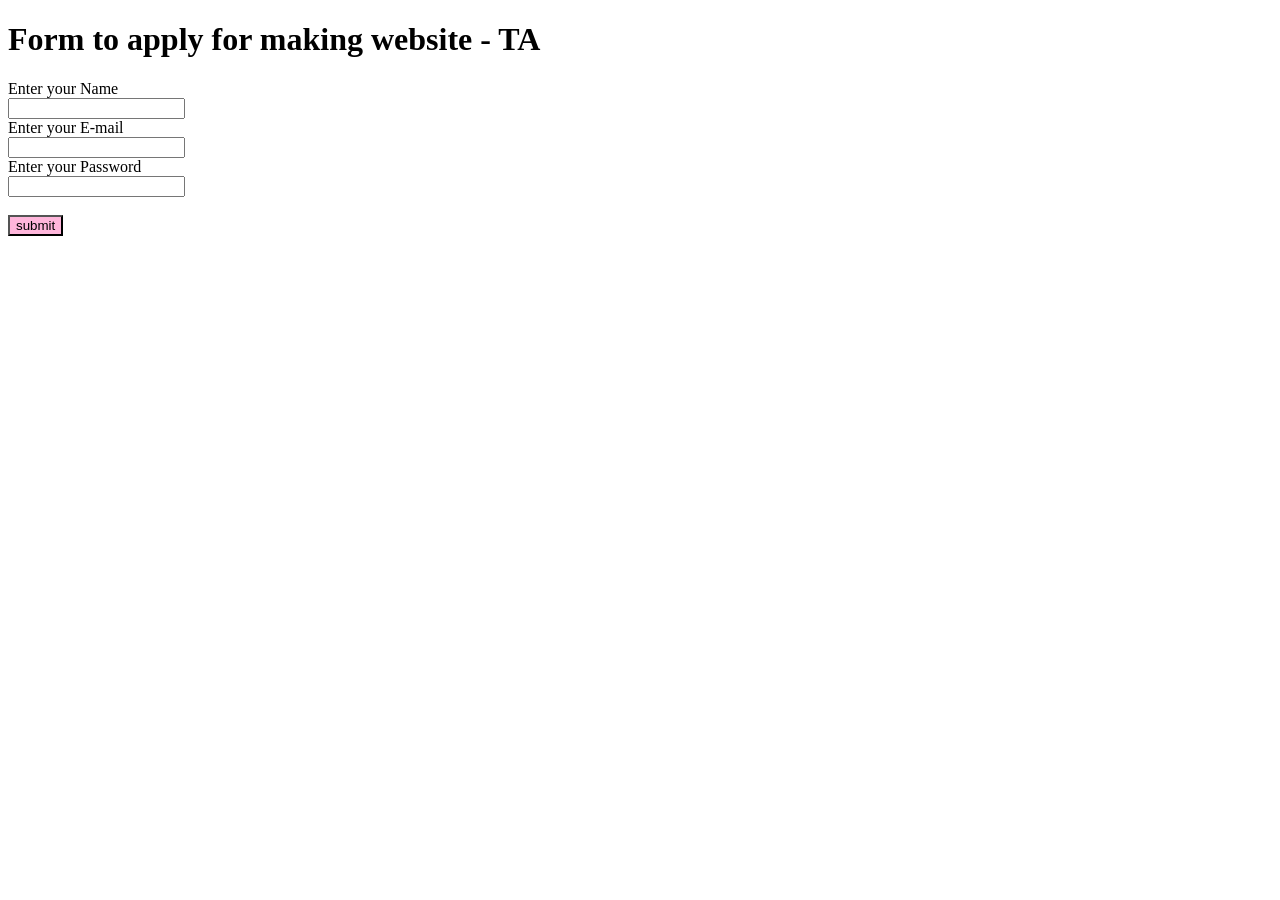
<file: Day02/index.html>
<!DOCTYPE html>
<html lang="en">
<head>
    <meta charset="UTF-8">
    <meta name="viewport" content="width=device-width, initial-scale=1.0">
    <title>A webpage that contains user information</title>
    <link rel="stylesheet" href="style.css">
</head>
<body>
    <h1>Form to apply for making website - TA</h1>
   <form action="post">

    <div>
        <label for="username">Enter your Name</label>
        <br>
        <input type="text" name="username">
        <br>
        <label for="Email">Enter your E-mail</label>
        <br>
        <input type="text" Email="email id">
         <br>
        <label for="Password">Enter your Password</label>
        <br>
        <input type="text" password="password">
        <br>
        <br>
        <button id="Anshika">submit</button>
        
    
</body>
</html>
</file>
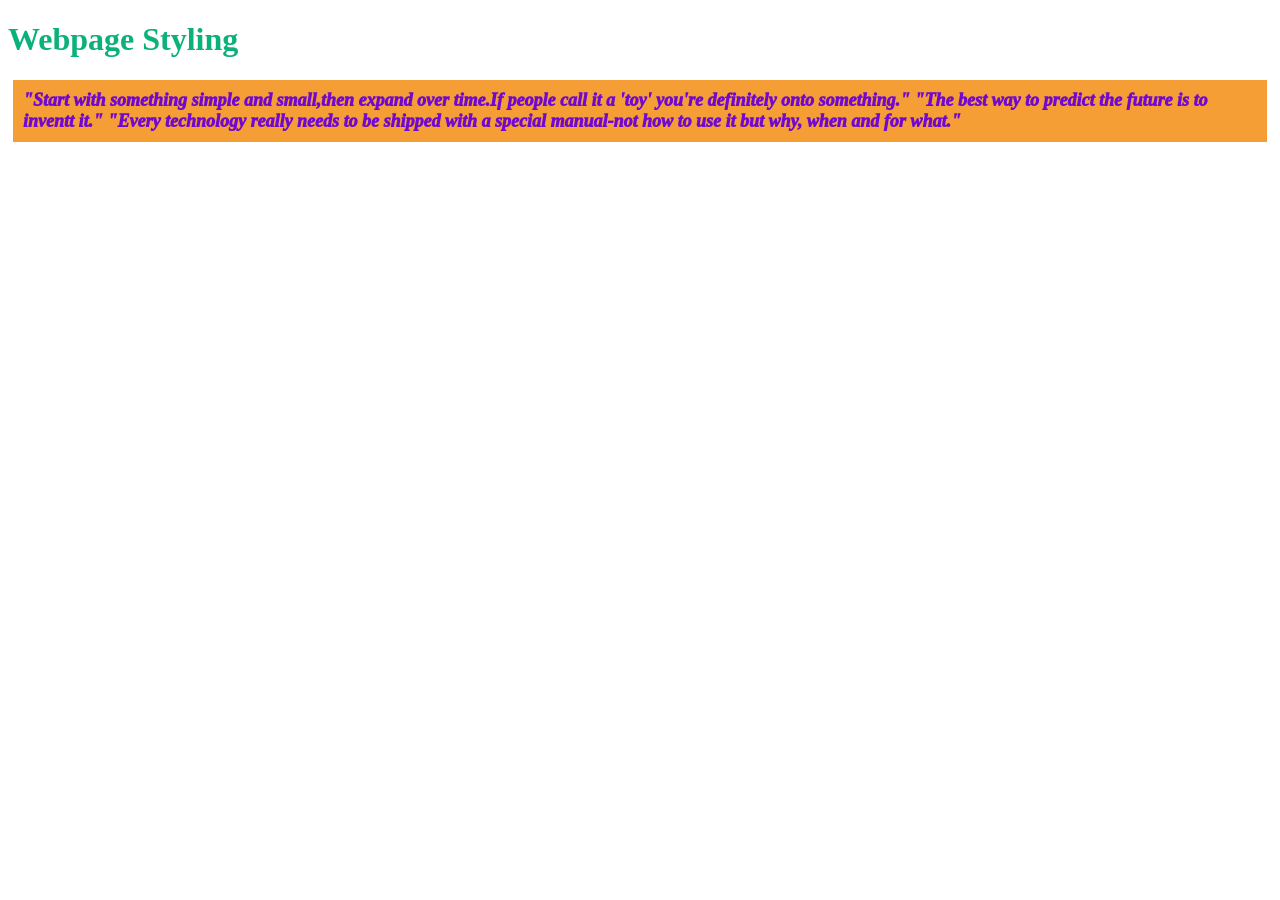
<file: Day03/Taskweb3/index.html>
<!DOCTYPE html>
<html lang="en">
<head>
    <meta charset="UTF-8">
    <meta name="viewport" content="width=device-width, initial-scale=1.0">
    <title>Stylings</title>
    <link rel="stylesheet" href="style.css">
</head>
<body>
    <h1 id="website">Webpage Styling</h1>
    <p>"Start with something simple and small,then expand over time.If people call it a 
        'toy' you're definitely onto something."
        "The best way to predict the future is to  inventt it."
        "Every technology really needs to be shipped with a special manual-not how to use it but why, when and for what."
    </p>
</body>
</html>
</file>
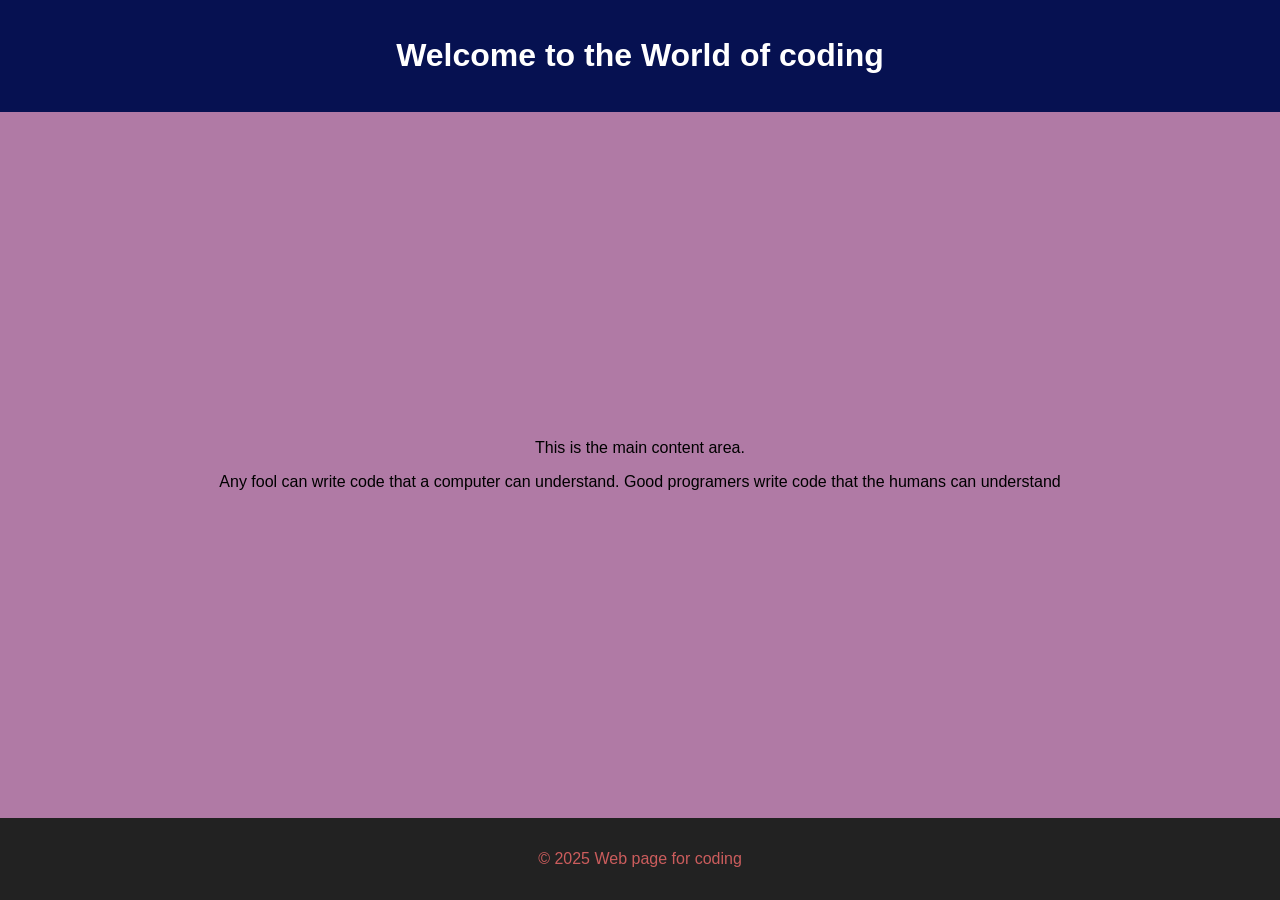
<file: Day04/Task4/index.html>
<!DOCTYPE html>
<html lang="en">
<head>
    <meta charset="UTF-8">
    <meta name="viewport" content="width=device-width, initial-scale=1.0">
    <title>Flexbox Layout Webpage</title>
    <link rel="stylesheet" href="style.css">
</head>
<body>
    <header>
        <h1>Welcome to the World of coding</h1>
    </header>
    <main>
        <div class="Flexbox">
            <p>This is the main content area.</p>
            <p>Any fool can write code that a computer can understand.
                Good programers write code that the humans can understand</p>
        </div>
    </main>
    <footer>
        <p>&copy; 2025 Web page for coding </p>
    </footer>
</body>
</html>
</file>
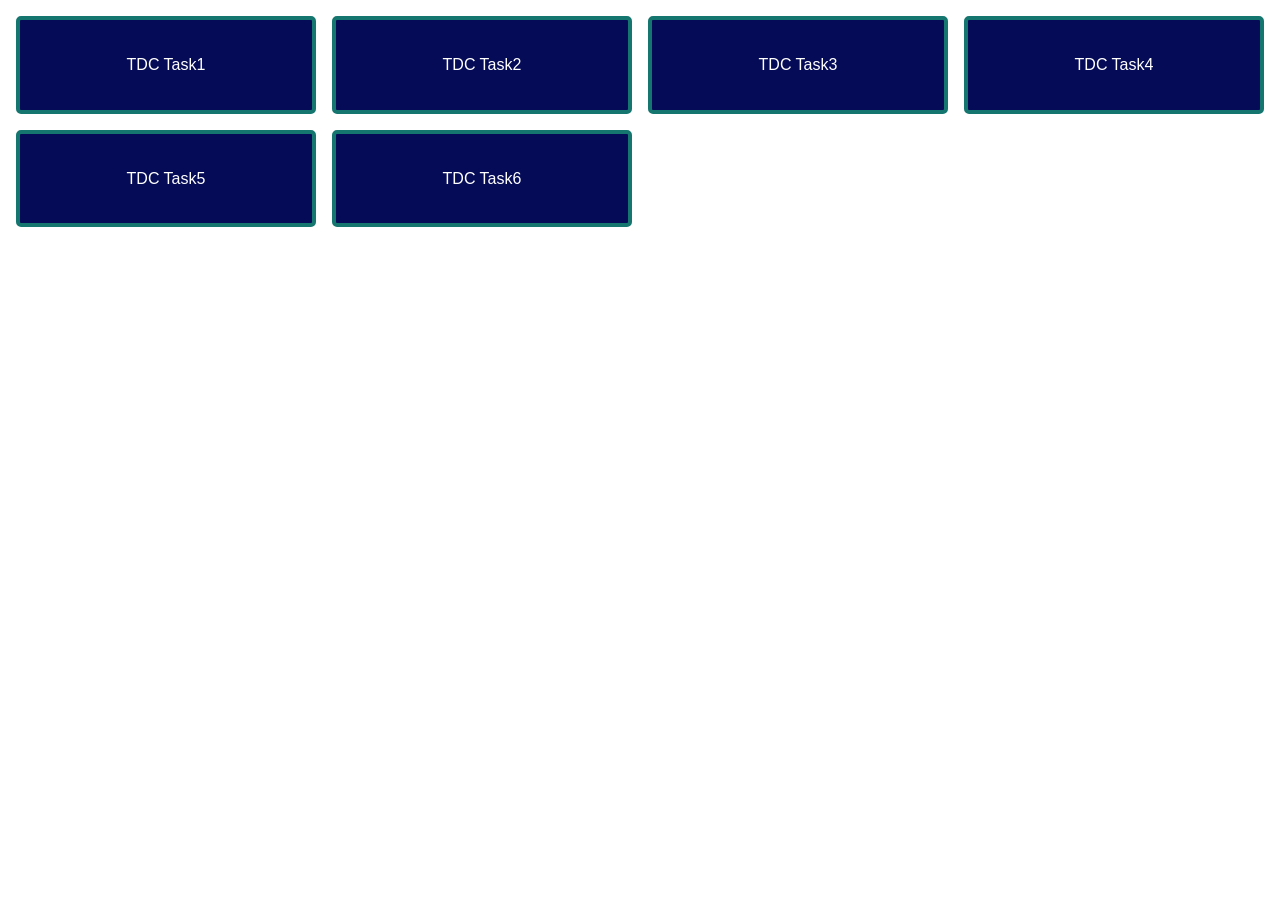
<file: Day05/Task5/index.html>
<!DOCTYPE html>
<html lang="en">
<head>
    <meta charset="UTF-8">
    <meta name="viewport" content="width=device-width, initial-scale=1.0">
    <title>Responsive Webpage Layout</title>
    <style>
        /* General Reset */
        * {
            margin: 0;
            padding: 0;
            box-sizing: border-box;
        }

        body {
            font-family: Arial, sans-serif;
            line-height: 1.6;
        }

        .Webpage {
            display: grid;
            gap: 1rem;
            padding: 1rem;
        }

        /* Default Grid Layout for Larger Screens */
        .Webpage{
            grid-template-columns: repeat(4, 1fr);
            
        }

        .Code {
            background-color: #050b56;
            color: white;
            padding: 2rem;
            text-align: center;
            border-radius: 5px;
            border: 4px solid rgb(21, 118, 112);
        }

        /* Responsive Design */
        @media (max-width: 1024px) {
            .Webpage {
                grid-template-columns: repeat(3, 1fr);
            }
        }

        @media (max-width: 580px) {
            .Webpage {
                grid-template-columns: repeat(2, 1fr);
            }
        }

        @media (max-width: 380px) {
            .Webpage {
                grid-template-columns: 1fr;
            }
        }
    </style>
</head>
<body>
    <div class="Webpage">
        <div class="Code">TDC Task1</div>
        <div class="Code">TDC Task2</div>
        <div class="Code">TDC Task3</div>
        <div class="Code">TDC Task4</div>
        <div class="Code">TDC Task5</div>
        <div class="Code">TDC Task6</div>
    </div>
</body>
</html>
</file>
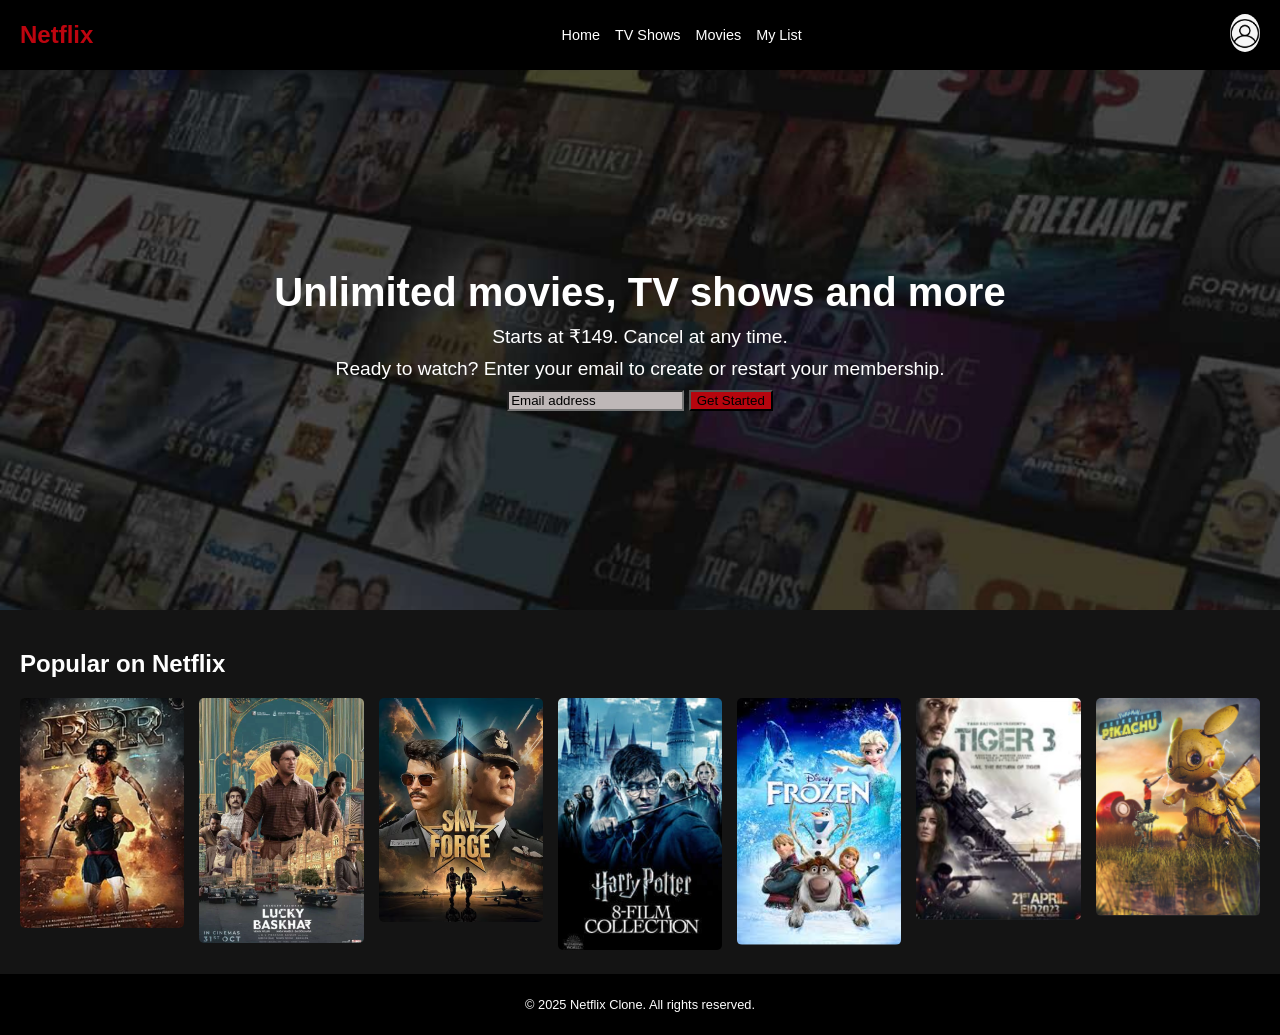
<file: Review/Netflixclone/index.html>
<!DOCTYPE html>
<html lang="en">
<head>
  <meta charset="UTF-8">
  <meta name="viewport" content="width=device-width, initial-scale=1.0">
  <title>Netflix Clone</title>
  <link rel="stylesheet" href="style.css">
</head>
<body>
  <header class="navbar">
    <div class="logo">Netflix</div>
    <nav>
      <ul class="nav-links">
        <li><a href="#">Home</a></li>
        <li><a href="#">TV Shows</a></li>
        <li><a href="#">Movies</a></li>
        <li><a href="#">My List</a></li>
      </ul>
    </nav>
    <div class="profile">
      <img src="account.png" alt="Profile">
    </div>
  </header>
  
  <section class="hero">
    <div class="overlay"></div>
    <div class="hero-content">
      <h1>Unlimited movies, TV shows and more</h1>
      <p>Starts at ₹149. Cancel at any time.</p>
      <p>Ready to watch? Enter your email to create or restart your membership.</p>
      <div class="email-form">
        <input type="email" placeholder="Email address">
        <button>Get Started</button>
      </div>
    </div>
  </section>


  <section class="content">
    <h2>Popular on Netflix</h2>
    <div class="movie-grid">
      <div class="movie-card"><img src="movie1.png" alt="Movie 1"></div>
      <div class="movie-card"><img src="movie2.png" alt="Movie 2"></div>
      <div class="movie-card"><img src="movie3.png" alt="Movie 3"></div>
      <div class="movie-card"><img src="movie4.png" alt="Movie 4"></div>
      <div class="movie-card"><img src="movie5.png" alt="Movie 5"></div>
      <div class="movie-card"><img src="movie7.png" alt="Movie 6"></div>
      <div class="movie-card"><img src="movie6.png" alt="Movie 7"></div>
    </div>
  </section>

  <footer class="footer">
    <p>&copy; 2025 Netflix Clone. All rights reserved.</p>
  </footer>
</body>
</html>
</file>
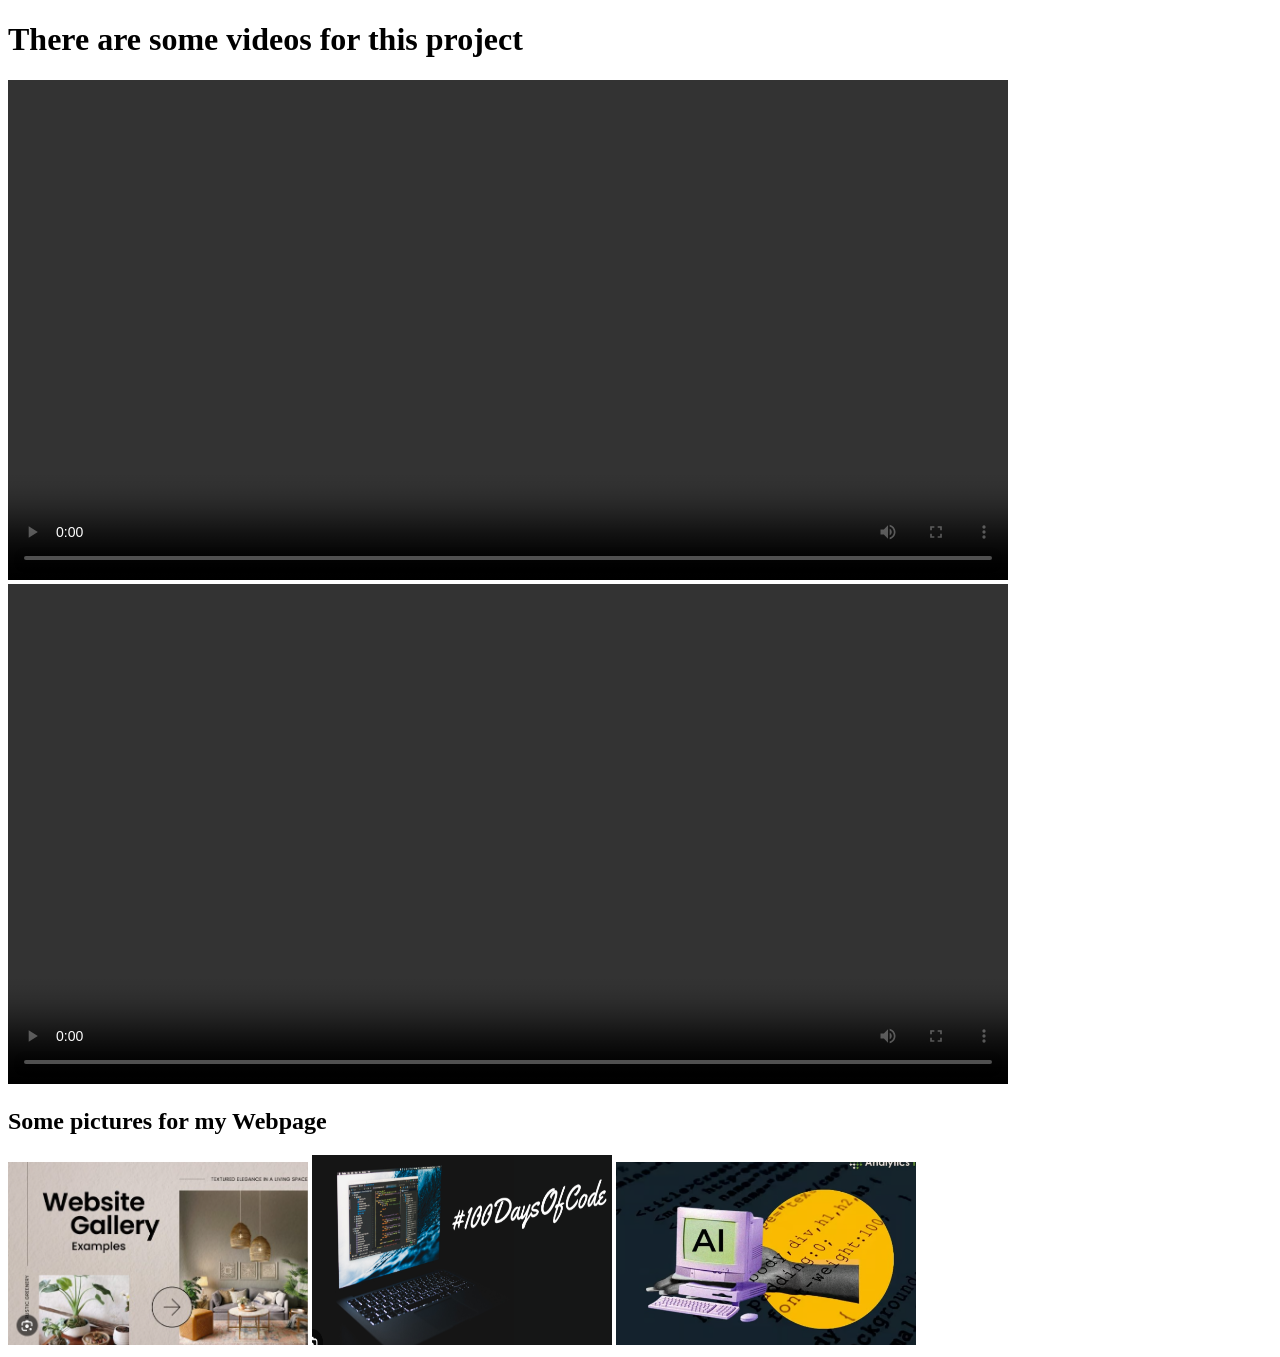
<file: Exercisestask/WebDevExercises/Exercise1/index.html>
<!DOCTYPE html>
<html lang="en">
<head>
    <meta charset="UTF-8">
    <meta name="viewport" content="width=device-width, initial-scale=1.0">
    <title>Exercise1</title>
</head>
<body>
    <h1>There are some videos for this project </h1>
    <div>
        <video  height="500" src="video.png.mp4" controls></video>
        <video height="500" src="video2.png.mp4" controls></video>
    </div>
    <h2>Some pictures for my Webpage</h2>
    <div>
    <img width="300" src="imageweb.png" alt="">
    <img width="300" height="190" src="codingphoto4.png" alt="">
    <img  width="300" src="codingphoto2.png" alt="">
</div>
</body>
</html>
</file>
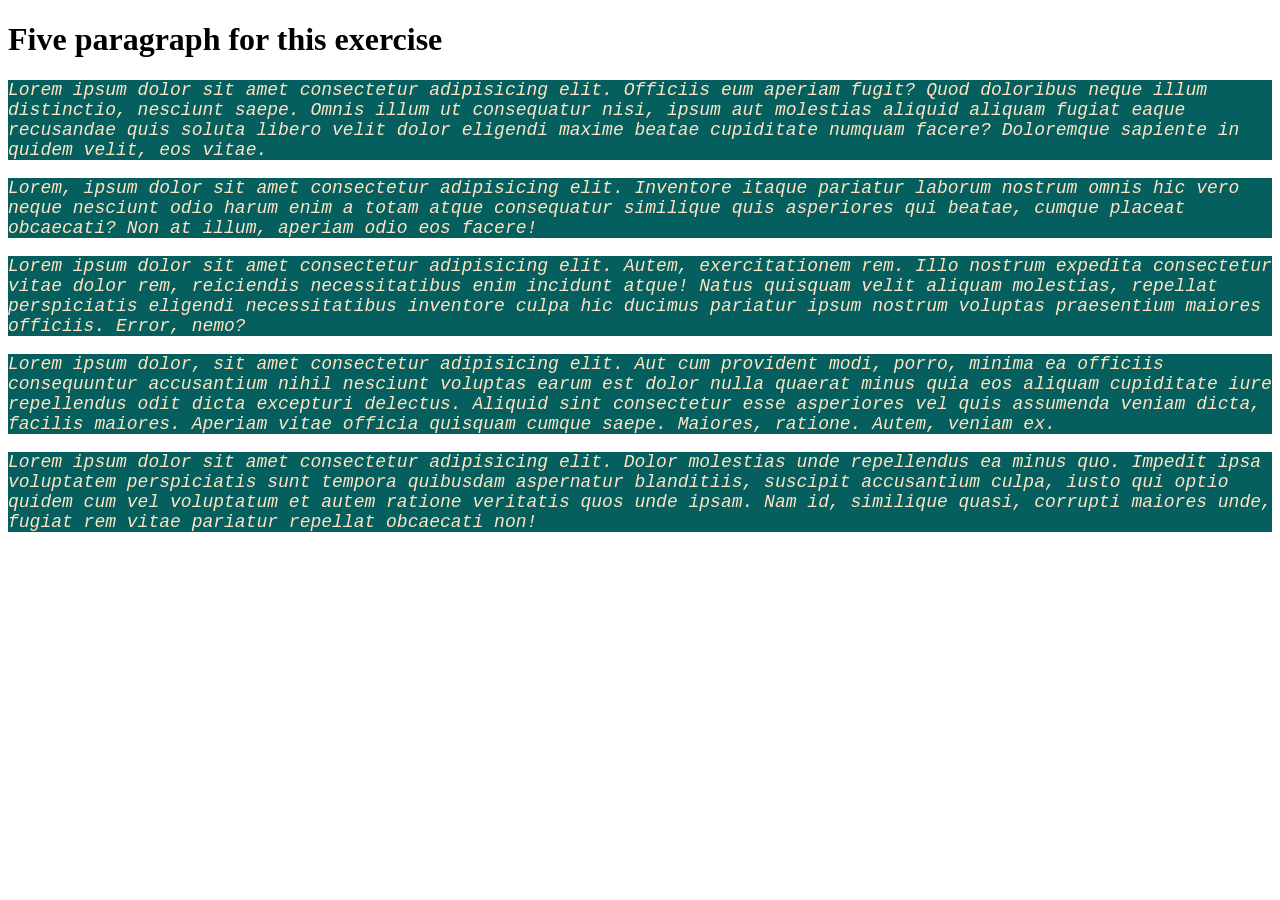
<file: Exercisestask/WebDevExercises/Exercise2/index.html>
<!DOCTYPE html>
<html lang="en">
<head>
    <meta charset="UTF-8">
    <meta name="viewport" content="width=device-width, initial-scale=1.0">
    <title>Exercise2</title>
    <link rel="stylesheet" href="style.css">
</head>
<body>
    <h1>Five paragraph for this exercise</h1>
    <div>
        <div class="p1">
        <p>Lorem ipsum dolor sit amet consectetur adipisicing elit. Officiis eum aperiam fugit?
          Quod doloribus neque illum distinctio, nesciunt saepe. Omnis illum ut consequatur nisi,
          ipsum aut molestias aliquid aliquam fugiat eaque recusandae quis soluta libero velit dolor
         eligendi maxime beatae cupiditate numquam facere? Doloremque sapiente in quidem velit, eos vitae.
        </p>
</div>
</div>
<div>
        <p>Lorem, ipsum dolor sit amet consectetur adipisicing elit.
             Inventore itaque pariatur laborum nostrum omnis hic vero 
             neque nesciunt odio harum enim a totam atque consequatur 
             similique quis asperiores qui beatae, cumque placeat obcaecati?
              Non at illum, aperiam odio eos facere!
        </p>
    </div>
<div>
            <p>Lorem ipsum dolor sit amet consectetur adipisicing elit.
             Autem, exercitationem rem. Illo nostrum expedita consectetur
             vitae dolor rem, reiciendis necessitatibus enim incidunt atque!
             Natus quisquam velit aliquam molestias, repellat perspiciatis 
             eligendi necessitatibus inventore culpa hic ducimus pariatur 
             ipsum nostrum voluptas praesentium maiores officiis. Error, nemo?
            </p>
        </div>

    <div>
            <p>Lorem ipsum dolor, sit amet consectetur adipisicing elit. Aut cum provident modi,
                 porro, minima ea officiis consequuntur accusantium nihil nesciunt voluptas earum 
                 est dolor nulla quaerat minus quia eos aliquam cupiditate iure repellendus odit 
                 dicta excepturi delectus. Aliquid sint consectetur esse asperiores vel quis 
                 assumenda veniam dicta, facilis maiores. Aperiam vitae officia quisquam cumque saepe.
                  Maiores, ratione. Autem, veniam ex.
            </p>
        </div>

    <div>
                <p>Lorem ipsum dolor sit amet consectetur adipisicing elit.
                     Dolor molestias unde repellendus ea minus quo. Impedit
                    ipsa voluptatem perspiciatis sunt tempora quibusdam 
                    aspernatur blanditiis, suscipit accusantium culpa, 
                    iusto qui optio quidem cum vel voluptatum et autem 
                    ratione veritatis quos unde ipsam. Nam id, similique quasi,
                    corrupti maiores unde, fugiat rem vitae pariatur repellat obcaecati non!
                </p>
    </div>
</body>
</html>
</file>
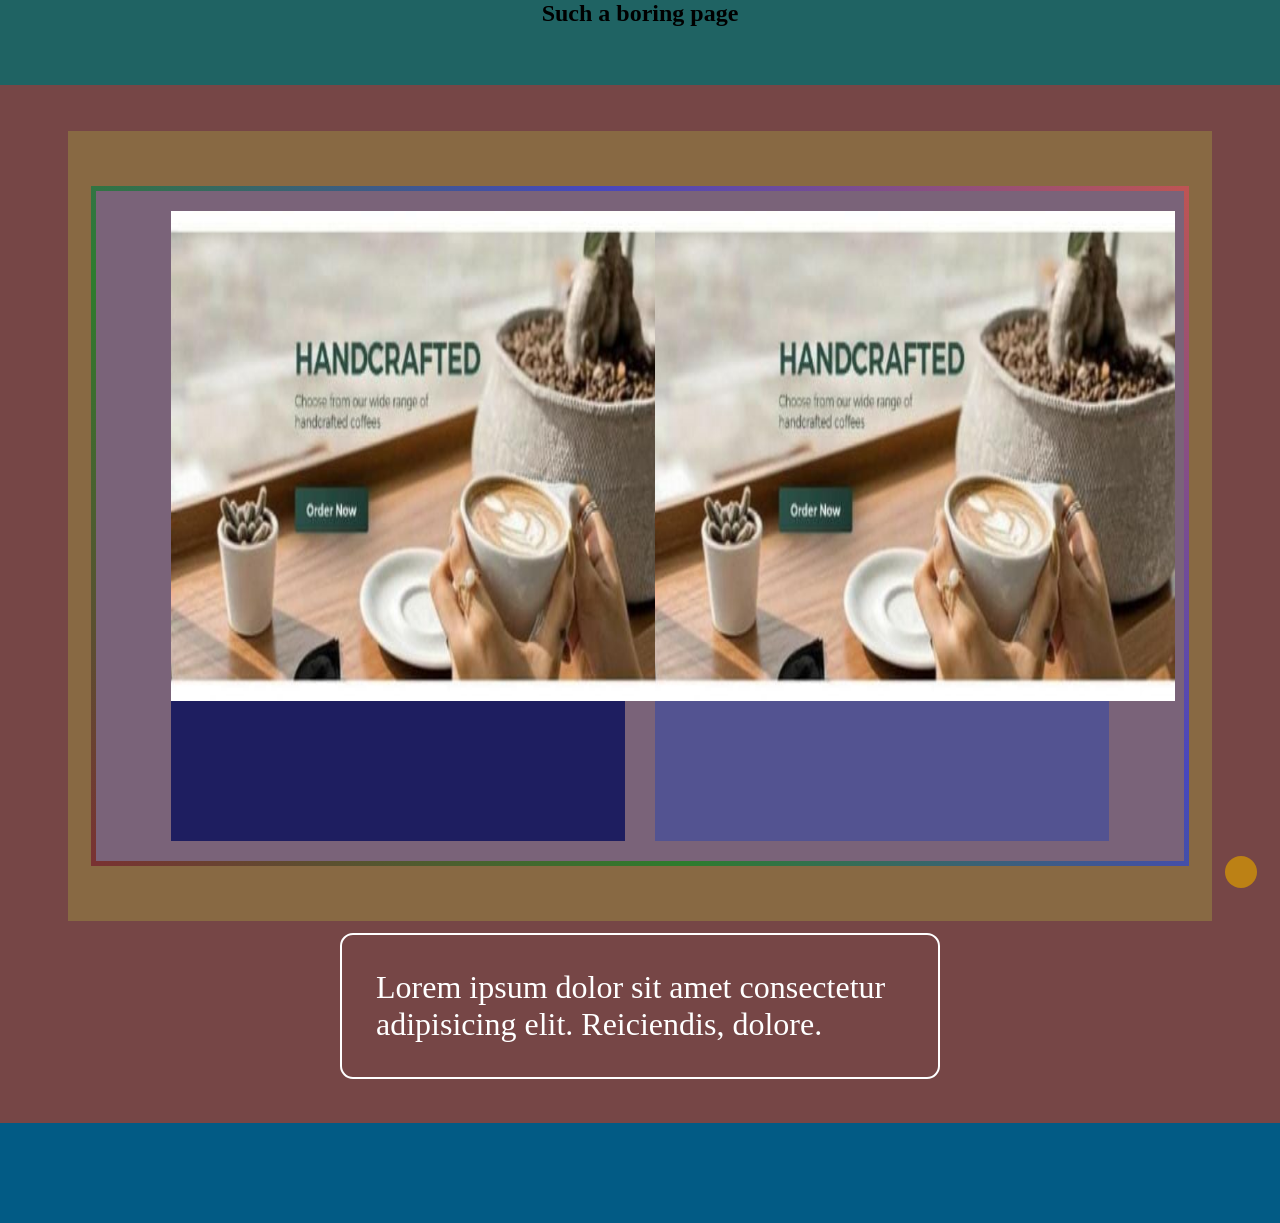
<file: Exercisestask/WebDevExercises/Exercise5/index.html>
<!DOCTYPE html>
<html lang="en">
<head>
    <meta charset="UTF-8">
    <meta name="viewport" content="width=device-width, initial-scale=1.0">
    <title>Exercise5</title>
    <style>
        *{
            margin: 0;
            padding: 0;
        }
        header{
            position: sticky;
            top: 0;
        }
        nav{
            background-color: rgb(31, 99, 99);
            height: 85px;
            
        }
        main{
            background-color: rgb(118, 70, 70);
            color: white;
            padding: 34px;
        }
        .container{
            background-color: rgb(136, 105, 67);
            margin: 12px 34px;
            text-align: center;
            padding: 55px 23px;
            .animated-border {
  padding: 20px 40px;
  font-size: 1.5rem;
  color: #fff;
  text-align: center;
  background: #7a6379;
  border: 5px solid transparent;
  border-image: linear-gradient(45deg, #793232, #2d7c2d, #4747be, #be5454);
  border-image-slice: 1;
  animation: borderAnimation 3s linear infinite;
}

@keyframes borderAnimation {
  0% {
    border-image-source: linear-gradient(45deg, #ff0000, #00ff00, #0000ff, #ff0000);
  }
  100% {
    border-image-source: linear-gradient(405deg, #ff0000, #00ff00, #0000ff, #ff0000);
  }
}
        }

        .box1{
            background-color: rgb(30, 30, 96);
            height: 70vh;
            width: 45%;
            display: inline-block;
            margin: 0 12px;
        }

        .box2{
            background-color: rgb(83, 83, 145);
            height: 70vh;
            width: 45%;
            display: inline-block;
            margin: 0 12px;
        }
        .text-box{
            padding: 34px;
            border: 2px solid  white;
            margin: 10px 34vh;
            font-size: 2em;
            border-radius: 13px;
        }
        footer{
            height: 100px;
            background-color: rgb(2, 91, 133);
        }

        .circle{
            height: 32px;
            width: 32px;
            background: rgb(188, 129, 21);
            position: fixed;
            bottom: 12px;
            right: 23px;
            border-radius: 60px;
        }
        .heading{
            text-align: center;
            font-weight: bolder;
        }
    </style>
</head>
<body>
    <header>
        <nav>
        <h1 class="heading">Such a boring page</h1>
        </nav>
    </header>

    <main>
        <div class="container">
            <div class="animated-border">

            <div class="box1">
                

                <img width="520px" height="490" src="photo1.png.jpg" alt="">
            </div>
            <div class="box2">
                <img width="520px" height="490" src="photo1.png.jpg" alt="">
            </div>
</div>
        </div>

        <div class="text-box">
        <p>Lorem ipsum dolor sit amet consectetur adipisicing elit. Reiciendis, dolore.
        </p>
    </div>

    <div class="circle"></div>
    </main>
     
    <footer>

    </footer>
</body>
</html>
</file>
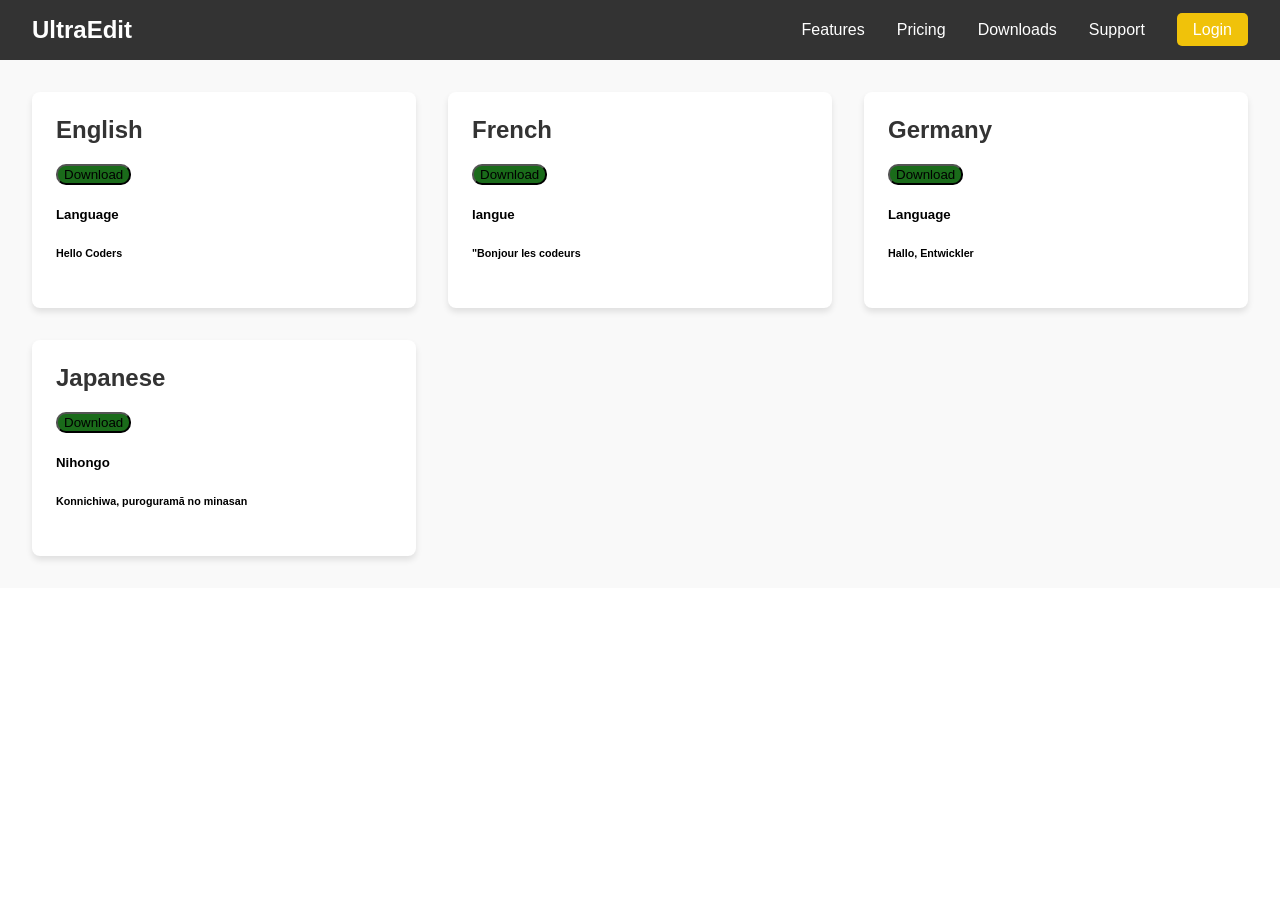
<file: Exercisestask/WebDevExercises/Exercise7/index.html>
<!DOCTYPE html>
<html lang="en">
<head>
  <meta charset="UTF-8">
  <meta name="viewport" content="width=device-width, initial-scale=1.0">
  <title>UltraEdit Grid Layout</title>
  <link rel="stylesheet" href="style.css">
</head>
<body>
  <header>
    <nav class="navbar">
      <div class="logo">
        <a href="#">UltraEdit</a>
      </div>
      <ul class="nav-links">
        <li><a href="#Feature">Features</a></li>
        <li><a href="#Pricing">Pricing</a></li>
        <li><a href="#downloads">Downloads</a></li>
        <li><a href="#support">Support</a></li>
        <li><a href="#login" class="login-btn">Login</a></li>
      </ul>
      <div class="hamburger">
        <span></span>
        <span></span>
        <span></span>
      </div>
    </nav>
  </header>

  <main class="grid-container">
    <section class="English">
      <h2>English</h2>
      <button>Download</button>
      <h5>Language</h5>
      <h6>Hello Coders</h6>
    </section>
    <section class="French">
      <h2>French</h2>
      <button>Download</button>
      <h5>langue</h5>
      <h6>"Bonjour les codeurs</h6>
   
    </section>
    <section class="Germany">
      <h2>Germany</h2>
      <button>Download</button>
      <h5>Language</h5>
      <h6>Hallo, Entwickler</h6>
   
    </section>
    <section class="Japanese">
      <h2>Japanese</h2>
      <button>Download</button>  
      <h5>Nihongo</h5>
      <h6>Konnichiwa, puroguramā no minasan</h6>
    </section>
  </main>
</body>
</html>
</file>
<file: Day02/style.css>
#Anshika {
    background-color: rgb(255, 182, 219);
}
</file>
<file: Day03/Taskweb3/style.css>
#website{
    color: rgb(11, 177, 122);
    font-size: xx-large;
}

p{
    color: rgb(112, 8, 209);
    background-color: rgb(244, 158, 53);
    font-style: oblique;
    padding: 10px;
    margin: 5px;
    font-size: large;
    font-weight: 1000;
}
</file>
<file: Day04/Task4/style.css>
/* Reset and basic styles */
body {
    margin: 0;
    font-family: Arial, sans-serif;
    display: flex;
    flex-direction: column;
    height: 100vh;
}

/* Header styles */
header {
    background-color: #061151;
    color: white;
    padding: 1rem;
    text-align: center;
}

/* Main content styles */
main {
    flex: 1;
    display: flex;
    justify-content: center;
    align-items: center;
    background-color: #b07aa5;
}

/* Footer styles */
footer {
    background-color: #222;
    color: rgb(204, 93, 93);
    text-align: center;
    padding: 1rem;
}

/* Content alignment */
.Flexbox {
    text-align: center;
}
</file>
<file: Review/Netflixclone/style.css>
/* styles.css */

body {
    margin: 0;
    font-family: Arial, sans-serif;
    background-color: #141414;
    color: #fff;
  }
  
  .navbar {
    display: flex;
    justify-content: space-between;
    align-items: center;
    padding: 10px 20px;
    background-color: #000;
  }
  
  .navbar .logo {
    font-size: 1.5rem;
    font-weight: bold;
    color: #bd050f;
  }
  
  .nav-links {
    list-style: none;
    display: flex;
    gap: 15px;
  }
  
  .nav-links a {
    text-decoration: none;
    color: #fff;
    font-size: 0.9rem;
  }
  
  .profile img {
    width: 30px;
    border-radius: 50%;

  }
  
  .hero {
    position: relative;
    text-align: center;
    height: 60vh;
    display: flex;
    justify-content: center;
    align-items: center;


    background-image: url('backimage.png.jpg'); /* Path to your image */
  background-size: cover;
  background-position: center;
  background-repeat: no-repeat;


  }
  .email-form button{
    background-color: #b6050e;
  }
  .email-form input{
    background-color: rgb(190, 183, 183);
    color: black;
  }
  .email-form ::placeholder{
    color: #000;
  }
  
  .hero-text {
    background-color: rgba(0, 0, 0, 0.6);
    padding: 20px;
    border-radius: 10px;
  }
  
  .hero h1 {
    font-size: 2.5rem;
    margin: 0;
  }
  
  .hero p {
    font-size: 1.2rem;
    margin: 10px 0;
  }
  
  .hero .cta {
    padding: 10px 20px;
    font-size: 1rem;
    color: #fff;
    background-color: #e50914;
    border: none;
    border-radius: 5px;
    cursor: pointer;
  }
  
  .hero .cta:hover {
    background-color: #b20710;
  }
  
  .content {
    padding: 20px;
  }
  
  .content h2 {
    margin-bottom: 20px;
  }
  
  .movie-grid {
    display: grid;
    grid-template-columns: repeat(auto-fit, minmax(150px, 1fr));
    gap: 15px;
  }
  
  .movie-card img {
    width: 100%;
    border-radius: 5px;
  }
  
  .footer {
    text-align: center;
    padding: 10px;
    background-color: #000;
    font-size: 0.8rem;
  }
</file>
<file: Exercisestask/WebDevExercises/Exercise2/style.css>
p{
    background-color: rgb(5, 95, 95);
    color: bisque;
    font-size: large;
    font-style: italic;
    font-family: 'Courier New', Courier, monospace;
    
}
</file>
<file: Exercisestask/WebDevExercises/Exercise7/style.css>
body {
    margin: 0;
    font-family: Arial, sans-serif;
  }
  
  header {
    background-color: #333;
    color: #fff;
  }
  
  .navbar {
    display: flex;
    justify-content: space-between;
    align-items: center;
    padding: 1rem 2rem;
  }
  button{
    border-radius:10px;
    background-color: rgb(26, 107, 26);
  }
  .logo a {
    text-decoration: none;
    color: #fff;
    font-size: 1.5rem;
    font-weight: bold;
  }
  h5,h6{
    align-content: center;
  }
  .nav-links {
    display: flex;
    list-style: none;
    gap: 2rem;
    margin: 0;
    padding: 0;
  }
  
  .nav-links li a {
    text-decoration: none;
    color: #fff;
    transition: color 0.3s ease-in-out;
  }
  
  .nav-links li a:hover {
    color: #ffcc00;
  }
  
  .login-btn {
    background-color: #f0c20a;
    color: #333;
    padding: 0.5rem 1rem;
    border-radius: 5px;
    text-decoration: none;
  }
  
  .login-btn:hover {
    background-color: #ffd633;
  }
  
  .hamburger {
    display: none;
    flex-direction: column;
    cursor: pointer;
  }
  
  .hamburger span {
    height: 3px;
    width: 25px;
    background-color: #fff;
    margin: 4px 0;
  }
  
  @media (max-width: 768px) {
    .nav-links {
      display: none;
      flex-direction: column;
      background-color: #333;
      position: absolute;
      top: 100%;
      right: 0;
      width: 200px;
      padding: 1rem;
      border-top: 2px solid #ffcc00;
    }
  
    .nav-links.active {
      display: flex;
    }
  
    .hamburger {
      display: flex;
    }
  }
  
  /* Grid container styles */
  .grid-container {
    display: grid;
    grid-template-columns: repeat(auto-fit, minmax(300px, 1fr));
    gap: 2rem;
    padding: 2rem;
    background-color: #f9f9f9;
  }
  
  .grid-container section {
    background-color: #fff;
    padding: 1.5rem;
    border-radius: 8px;
    box-shadow: 0 4px 6px rgba(0, 0, 0, 0.1);
  }
  
  .grid-container h2 {
    margin-top: 0;
    color: #333;
  }
  
  .grid-container p {
    margin: 0.5rem 0 0;
    color: #555;
  }
</file>
